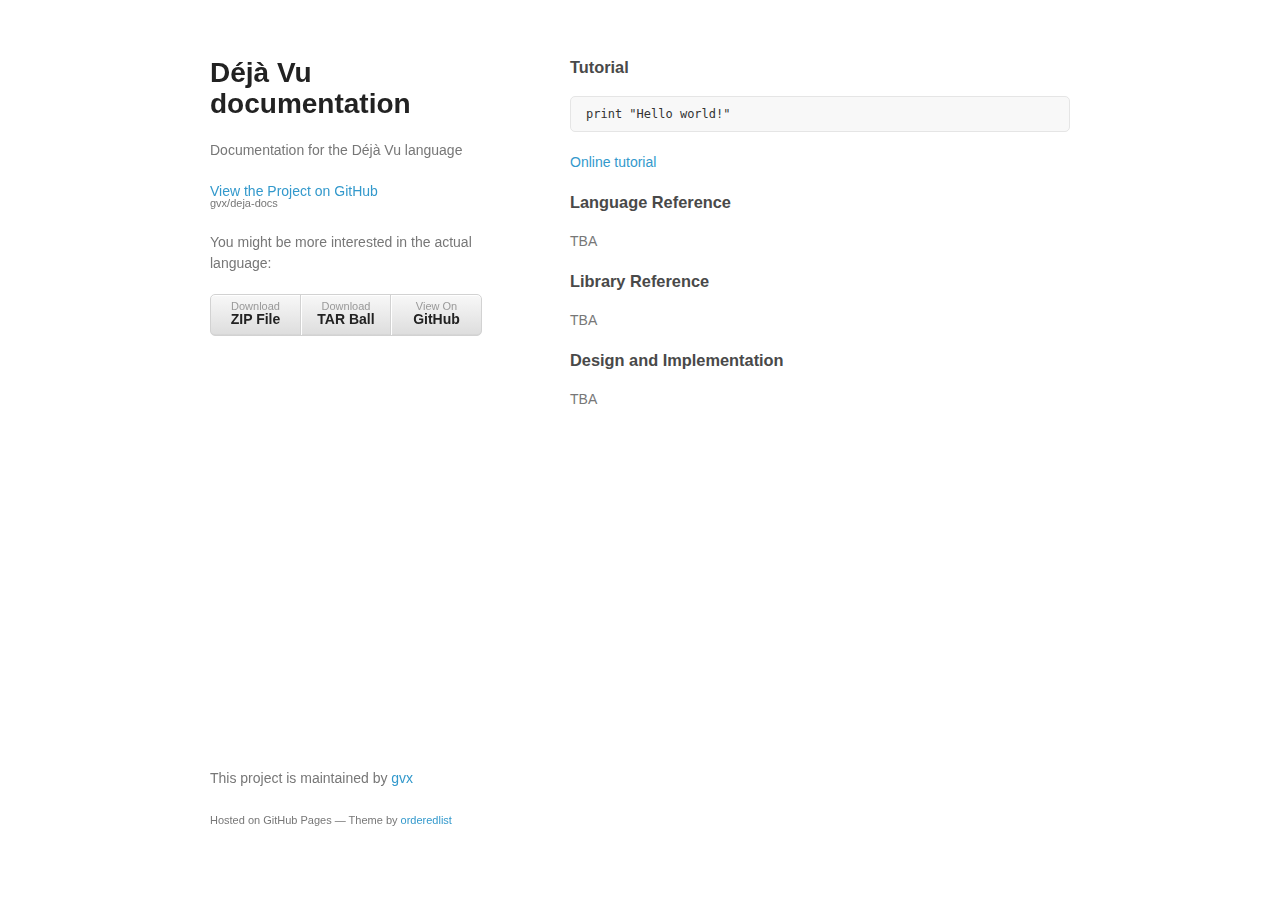
<file: index.html>
<!doctype html>
<html>
  <head>
    <meta charset="utf-8">
    <meta http-equiv="X-UA-Compatible" content="chrome=1">
    <title>Déjà Vu documentation by gvx</title>

    <link rel="stylesheet" href="stylesheets/styles.css">
    <link rel="stylesheet" href="stylesheets/pygment_trac.css">
    <meta name="viewport" content="width=device-width, initial-scale=1, user-scalable=no">
    <!--[if lt IE 9]>
    <script src="//html5shiv.googlecode.com/svn/trunk/html5.js"></script>
    <![endif]-->
  </head>
  <body>
    <div class="wrapper">
      <header>
        <h1>Déjà Vu documentation</h1>
        <p>Documentation for the Déjà Vu language</p>

        <p class="view"><a href="https://github.com/gvx/deja-docs">View the Project on GitHub <small>gvx/deja-docs</small></a></p>

		<p>You might be more interested in the actual language:</p>

        <ul>
          <li><a href="https://github.com/gvx/deja/zipball/master">Download <strong>ZIP File</strong></a></li>
          <li><a href="https://github.com/gvx/deja/tarball/master">Download <strong>TAR Ball</strong></a></li>
          <li><a href="https://github.com/gvx/deja">View On <strong>GitHub</strong></a></li>
        </ul>
      </header>
      <section>
        <h3>Tutorial</h3>

<pre><code>print "Hello world!"</code></pre>

<p><a href="tutorial.html">Online tutorial</a></p>

<h3>Language Reference</h3>

<p>TBA</p>

<h3>Library Reference</h3>

<p>TBA</p>

<h3>Design and Implementation</h3>

<p>TBA</p>
      </section>
      <footer>
        <p>This project is maintained by <a href="https://github.com/gvx">gvx</a></p>
        <p><small>Hosted on GitHub Pages &mdash; Theme by <a href="https://github.com/orderedlist">orderedlist</a></small></p>
      </footer>
    </div>
    <script src="javascripts/scale.fix.js"></script>
    
  </body>
</html>
</file>
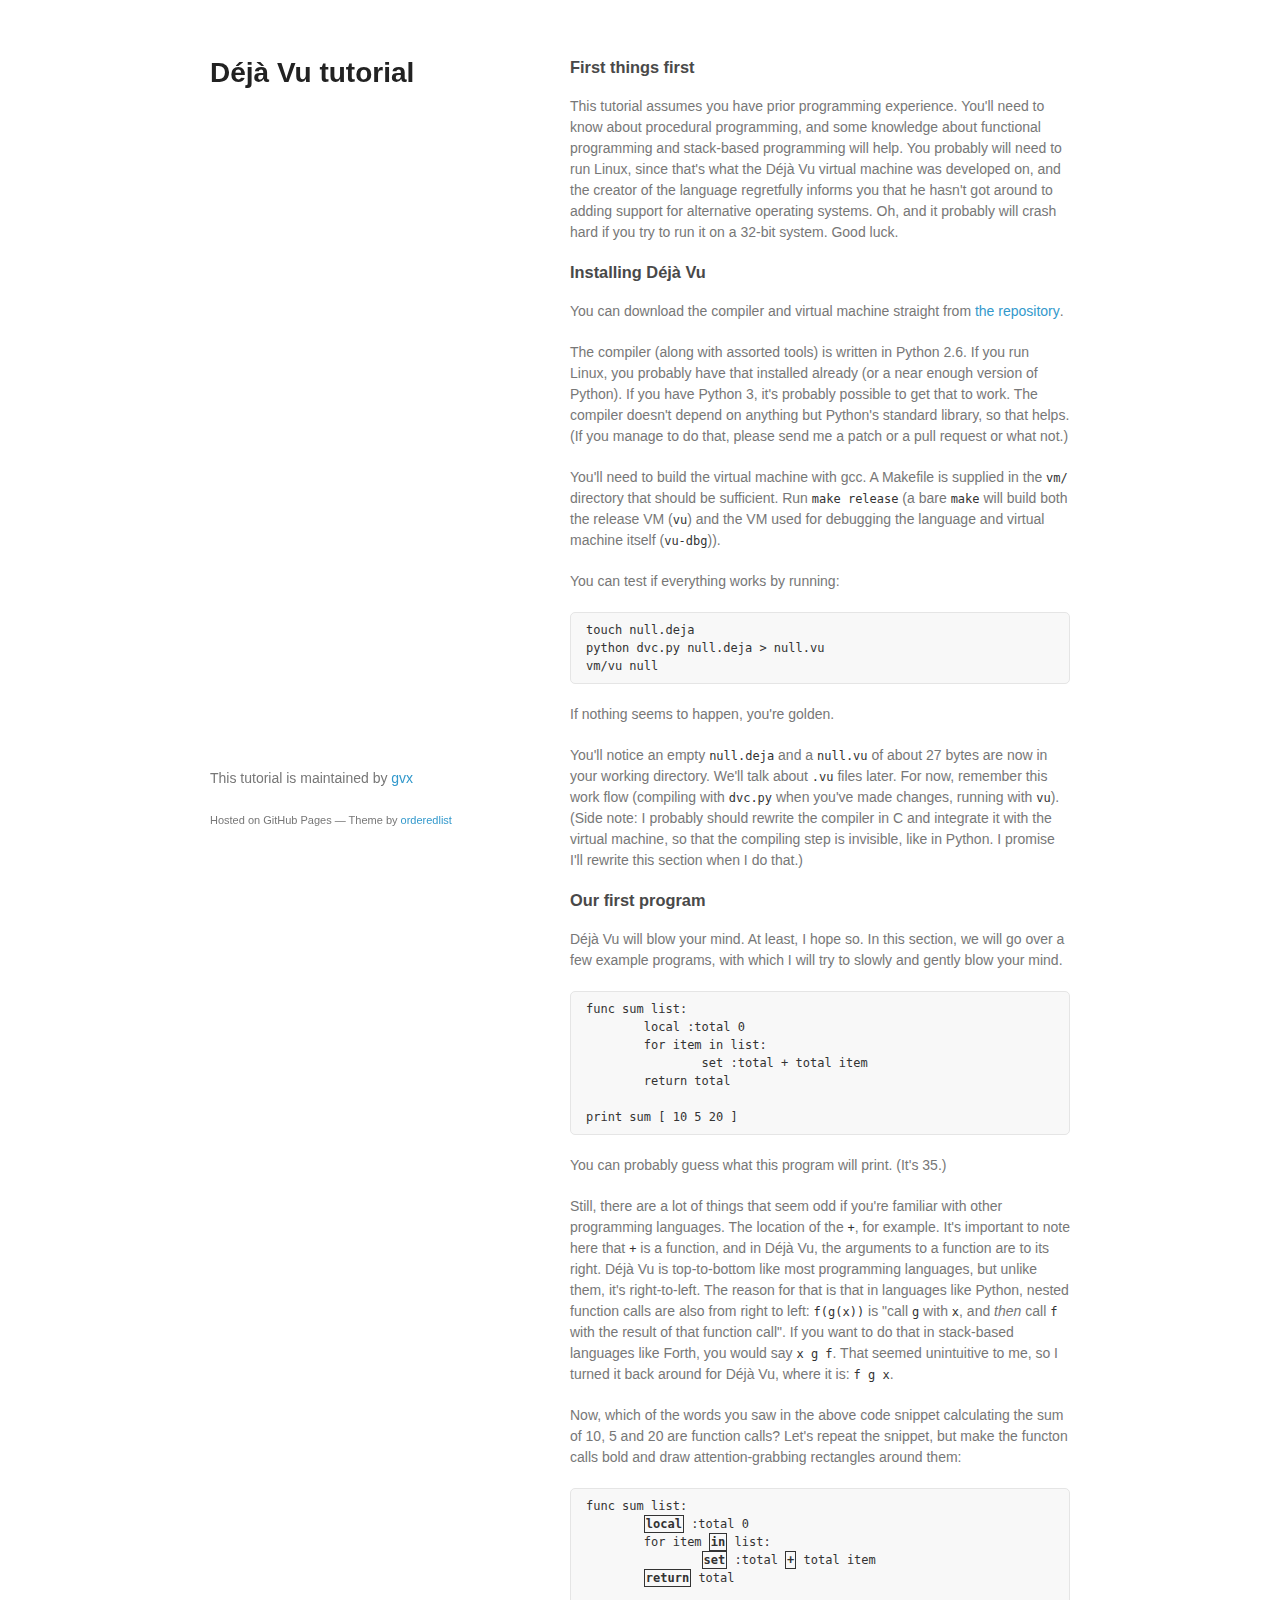
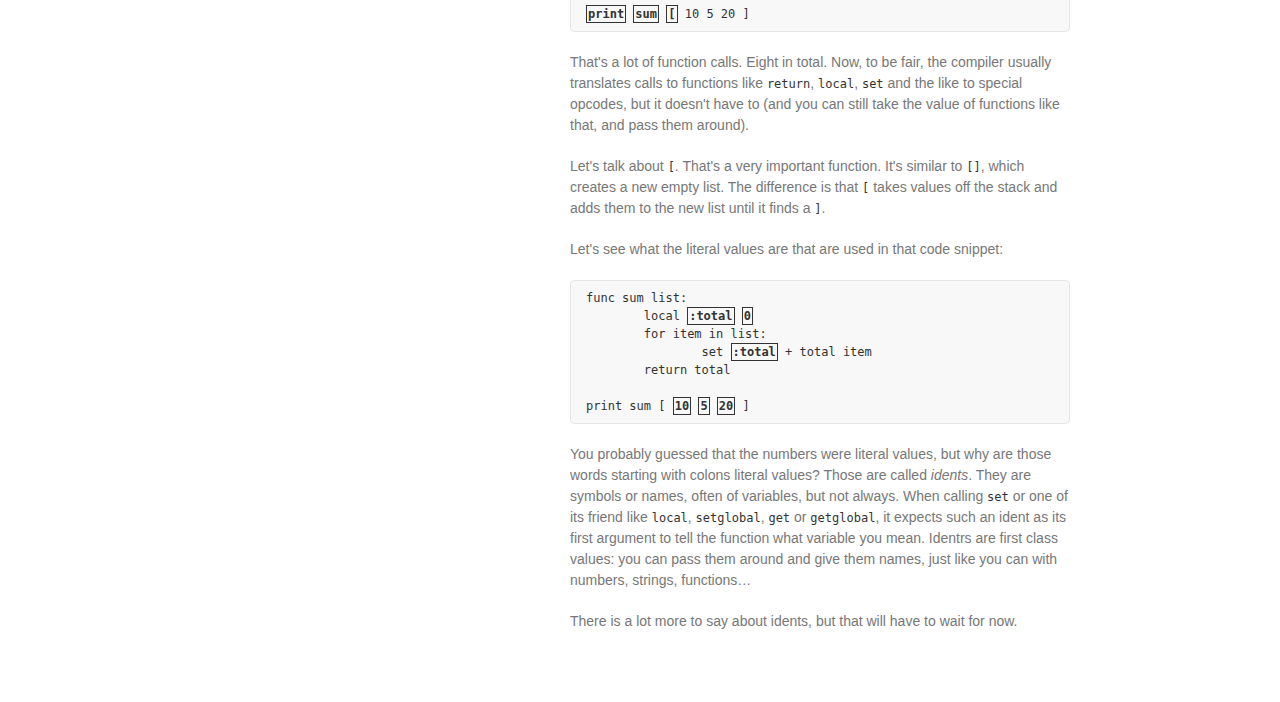
<file: tutorial.html>
<!doctype html>
<html>
  <head>
    <meta charset="utf-8">
    <meta http-equiv="X-UA-Compatible" content="chrome=1">
    <title>Déjà Vu tutorial</title>

    <link rel="stylesheet" href="stylesheets/styles.css">
    <link rel="stylesheet" href="stylesheets/pygment_trac.css">
    <meta name="viewport" content="width=device-width, initial-scale=1, user-scalable=no">
    <!--[if lt IE 9]>
    <script src="//html5shiv.googlecode.com/svn/trunk/html5.js"></script>
    <![endif]-->
  </head>
  <body>
    <div class="wrapper">
      <header>
        <h1>Déjà Vu tutorial</h1>
      </header>
      <section>
<h3>First things first</h3>
<p>This tutorial assumes you have prior programming experience. You'll need to
know about procedural programming, and some knowledge about functional
programming and stack-based programming will help. You probably will need to
run Linux, since that's what the Déjà Vu virtual machine was developed on, and
the creator of the language regretfully informs you that he hasn't got around
to adding support for alternative operating systems. Oh, and it probably will
crash hard if you try to run it on a 32-bit system. Good luck.
</p>
<h3>Installing Déjà Vu</h3>
<p>You can download the compiler and virtual machine straight from
<a href="https://github.com/gvx/deja">the repository</a>.</p>
<p>The compiler (along with assorted tools) is written in Python 2.6. If you
run Linux, you probably have that installed already (or a near enough version
of Python). If you have Python 3, it's probably possible to get that to work.
The compiler doesn't depend on anything but Python's standard library, so that
helps. (If you manage to do that, please send me a patch or a pull request or
what not.)
<p>You'll need to build the virtual machine with gcc. A Makefile is supplied in
the <code>vm/</code> directory that should be sufficient. Run <code>make
release</code> (a bare <code>make</code> will build both the release VM
(<code>vu</code>) and the VM used for debugging the language and virtual
machine itself (<code>vu-dbg</code>)).</p>
<p>You can test if everything works by running:</p>
<pre><code>touch null.deja
python dvc.py null.deja > null.vu
vm/vu null</code></pre>
<p>If nothing seems to happen, you're golden.</p>
<p>You'll notice an empty <code>null.deja</code> and a <code>null.vu</code> of
about 27 bytes are now in your working directory. We'll talk about
<code>.vu</code> files later. For now, remember this work flow (compiling with
<code>dvc.py</code> when you've made changes, running with <code>vu</code>).
(Side note: I probably should rewrite the compiler in C and integrate it with
the virtual machine, so that the compiling step is invisible, like in Python. I
promise I'll rewrite this section when I do that.)</p>
<h3>Our first program</h3>
<p>Déjà Vu will blow your mind. At least, I hope so. In this section, we will
go over a few example programs, with which I will try to slowly and gently blow
your mind.</p>
<pre><code>func sum list:
	local :total 0
	for item in list:
		set :total + total item
	return total

print sum [ 10 5 20 ]
</code></pre>
<p>You can probably guess what this program will print.  (It's 35.)</p>
<p>Still, there are a lot of things that seem odd if you're familiar with other
programming languages. The location of the <code>+</code>, for example. It's
important to note here that <code>+</code> is a function, and in Déjà Vu, the
arguments to a function are to its right. Déjà Vu is top-to-bottom like most
programming languages, but unlike them, it's right-to-left. The reason for that
is that in languages like Python, nested function calls are also from right to
left: <code>f(g(x))</code> is "call <code>g</code> with <code>x</code>, and
<em>then</em> call <code>f</code> with the result of that function call". If
you want to do that in stack-based languages like Forth, you would say
<code>x g f</code>. That seemed unintuitive to me, so I turned it back around
for Déjà Vu, where it is: <code>f g x</code>.</p>
<p>Now, which of the words you saw in the above code snippet calculating the
sum of 10, 5 and 20 are function calls? Let's repeat the snippet, but make the
functon calls bold and draw attention-grabbing rectangles around them:</p>
<pre><code>func sum list:
	<b>local</b> :total 0
	for item <b>in</b> list:
		<b>set</b> :total <b>+</b> total item
	<b>return</b> total

<b>print</b> <b>sum</b> <b>[</b> 10 5 20 ]
</code></pre>
<p>That's a lot of function calls. Eight in total. Now, to be fair, the
compiler usually translates calls to functions like <code>return</code>,
<code>local</code>, <code>set</code> and the like to special opcodes, but it
doesn't have to (and you can still take the value of functions like that, and
pass them around).</p>
<p>Let's talk about <code>[</code>. That's a very important function. It's
similar to <code>[]</code>, which creates a new empty list. The difference is
that <code>[</code> takes values off the stack and adds them to the new list
until it finds a <code>]</code>.</p>
Let's see what the literal values are that are used in that code snippet:</p>
<pre><code>func sum list:
	local <b>:total</b> <b>0</b>
	for item in list:
		set <b>:total</b> + total item
	return total

print sum [ <b>10</b> <b>5</b> <b>20</b> ]
</code></pre>
<p>You probably guessed that the numbers were literal values, but why are
those words starting with colons literal values? Those are called <em>idents</em>.
They are symbols or names, often of variables, but not always. When calling
<code>set</code> or one of its friend like <code>local</code>,
<code>setglobal</code>, <code>get</code> or <code>getglobal</code>, it expects
such an ident as its first argument to tell the function what variable you mean.
Identrs are first class values: you can pass them around and give them names,
just like you can with numbers, strings, functions&hellip;</p>
<p>There is a lot more to say about idents, but that will have to wait for now.</p>
      </section>
      <footer>
        <p>This tutorial is maintained by <a href="https://github.com/gvx">gvx</a></p>
        <p><small>Hosted on GitHub Pages &mdash; Theme by <a href="https://github.com/orderedlist">orderedlist</a></small></p>
      </footer>
    </div>
    <script src="javascripts/scale.fix.js"></script>
    
  </body>
</html>
</file>
<file: stylesheets/styles.css>
/*@import url(https://fonts.googleapis.com/css?family=Lato:300italic,700italic,300,700);*/

body {
  padding:50px;
  font:14px/1.5 Lato, "Helvetica Neue", Helvetica, Arial, sans-serif;
  color:#777;
  font-weight:300;
}

h1, h2, h3, h4, h5, h6 {
  color:#222;
  margin:0 0 20px;
}

p, ul, ol, table, pre, dl {
  margin:0 0 20px;
}

h1, h2, h3 {
  line-height:1.1;
}

h1 {
  font-size:28px;
}

h2 {
  color:#393939;
}

h3, h4, h5, h6 {
  color:#494949;
}

a {
  color:#39c;
  font-weight:400;
  text-decoration:none;
}

a small {
  font-size:11px;
  color:#777;
  margin-top:-0.6em;
  display:block;
}

.wrapper {
  width:860px;
  margin:0 auto;
}

blockquote {
  border-left:1px solid #e5e5e5;
  margin:0;
  padding:0 0 0 20px;
  font-style:italic;
}

code, pre {
  font-family:Monaco, Bitstream Vera Sans Mono, DejaVu /*Name's the same*/ Sans Mono, Lucida Console, Terminal;
  color:#333;
  font-size:12px;
}

pre {
  padding:8px 15px;
  background: #f8f8f8;
  border-radius:5px;
  border:1px solid #e5e5e5;
  overflow-x: auto;
}

table {
  width:100%;
  border-collapse:collapse;
}

th, td {
  text-align:left;
  padding:5px 10px;
  border-bottom:1px solid #e5e5e5;
}

dt {
  color:#444;
  font-weight:700;
}

th {
  color:#444;
}

img {
  max-width:100%;
}

header {
  width:270px;
  float:left;
  position:fixed;
}

header ul {
  list-style:none;
  height:40px;

  padding:0;

  background: #eee;
  background: -moz-linear-gradient(top, #f8f8f8 0%, #dddddd 100%);
  background: -webkit-gradient(linear, left top, left bottom, color-stop(0%,#f8f8f8), color-stop(100%,#dddddd));
  background: -webkit-linear-gradient(top, #f8f8f8 0%,#dddddd 100%);
  background: -o-linear-gradient(top, #f8f8f8 0%,#dddddd 100%);
  background: -ms-linear-gradient(top, #f8f8f8 0%,#dddddd 100%);
  background: linear-gradient(top, #f8f8f8 0%,#dddddd 100%);

  border-radius:5px;
  border:1px solid #d2d2d2;
  box-shadow:inset #fff 0 1px 0, inset rgba(0,0,0,0.03) 0 -1px 0;
  width:270px;
}

header li {
  width:89px;
  float:left;
  border-right:1px solid #d2d2d2;
  height:40px;
}

header ul a {
  line-height:1;
  font-size:11px;
  color:#999;
  display:block;
  text-align:center;
  padding-top:6px;
  height:40px;
}

strong {
  color:#222;
  font-weight:700;
}

header ul li + li {
  width:88px;
  border-left:1px solid #fff;
}

header ul li + li + li {
  border-right:none;
  width:89px;
}

header ul a strong {
  font-size:14px;
  display:block;
  color:#222;
}

section {
  width:500px;
  float:right;
  padding-bottom:50px;
}

small {
  font-size:11px;
}

hr {
  border:0;
  background:#e5e5e5;
  height:1px;
  margin:0 0 20px;
}

footer {
  width:270px;
  float:left;
  position:fixed;
  bottom:50px;
}

@media print, screen and (max-width: 960px) {

  div.wrapper {
    width:auto;
    margin:0;
  }

  header, section, footer {
    float:none;
    position:static;
    width:auto;
  }

  header {
    padding-right:320px;
  }

  section {
    border:1px solid #e5e5e5;
    border-width:1px 0;
    padding:20px 0;
    margin:0 0 20px;
  }

  header a small {
    display:inline;
  }

  header ul {
    position:absolute;
    right:50px;
    top:52px;
  }
}

@media print, screen and (max-width: 720px) {
  body {
    word-wrap:break-word;
  }

  header {
    padding:0;
  }

  header ul, header p.view {
    position:static;
  }

  pre, code {
    word-wrap:normal;
  }
}

@media print, screen and (max-width: 480px) {
  body {
    padding:15px;
  }

  header ul {
    display:none;
  }
}

@media print {
  body {
    padding:0.4in;
    font-size:12pt;
    color:#444;
  }
}

code b { /*notice me!*/
	font-weight: bold;
	border-style: solid;
	border-width: 1px;
	padding: 1px
}
</file>
<file: stylesheets/pygment_trac.css>
.highlight  { background: #ffffff; }
.highlight .c { color: #999988; font-style: italic } /* Comment */
.highlight .err { color: #a61717; background-color: #e3d2d2 } /* Error */
.highlight .k { font-weight: bold } /* Keyword */
.highlight .o { font-weight: bold } /* Operator */
.highlight .cm { color: #999988; font-style: italic } /* Comment.Multiline */
.highlight .cp { color: #999999; font-weight: bold } /* Comment.Preproc */
.highlight .c1 { color: #999988; font-style: italic } /* Comment.Single */
.highlight .cs { color: #999999; font-weight: bold; font-style: italic } /* Comment.Special */
.highlight .gd { color: #000000; background-color: #ffdddd } /* Generic.Deleted */
.highlight .gd .x { color: #000000; background-color: #ffaaaa } /* Generic.Deleted.Specific */
.highlight .ge { font-style: italic } /* Generic.Emph */
.highlight .gr { color: #aa0000 } /* Generic.Error */
.highlight .gh { color: #999999 } /* Generic.Heading */
.highlight .gi { color: #000000; background-color: #ddffdd } /* Generic.Inserted */
.highlight .gi .x { color: #000000; background-color: #aaffaa } /* Generic.Inserted.Specific */
.highlight .go { color: #888888 } /* Generic.Output */
.highlight .gp { color: #555555 } /* Generic.Prompt */
.highlight .gs { font-weight: bold } /* Generic.Strong */
.highlight .gu { color: #800080; font-weight: bold; } /* Generic.Subheading */
.highlight .gt { color: #aa0000 } /* Generic.Traceback */
.highlight .kc { font-weight: bold } /* Keyword.Constant */
.highlight .kd { font-weight: bold } /* Keyword.Declaration */
.highlight .kn { font-weight: bold } /* Keyword.Namespace */
.highlight .kp { font-weight: bold } /* Keyword.Pseudo */
.highlight .kr { font-weight: bold } /* Keyword.Reserved */
.highlight .kt { color: #445588; font-weight: bold } /* Keyword.Type */
.highlight .m { color: #009999 } /* Literal.Number */
.highlight .s { color: #d14 } /* Literal.String */
.highlight .na { color: #008080 } /* Name.Attribute */
.highlight .nb { color: #0086B3 } /* Name.Builtin */
.highlight .nc { color: #445588; font-weight: bold } /* Name.Class */
.highlight .no { color: #008080 } /* Name.Constant */
.highlight .ni { color: #800080 } /* Name.Entity */
.highlight .ne { color: #990000; font-weight: bold } /* Name.Exception */
.highlight .nf { color: #990000; font-weight: bold } /* Name.Function */
.highlight .nn { color: #555555 } /* Name.Namespace */
.highlight .nt { color: #000080 } /* Name.Tag */
.highlight .nv { color: #008080 } /* Name.Variable */
.highlight .ow { font-weight: bold } /* Operator.Word */
.highlight .w { color: #bbbbbb } /* Text.Whitespace */
.highlight .mf { color: #009999 } /* Literal.Number.Float */
.highlight .mh { color: #009999 } /* Literal.Number.Hex */
.highlight .mi { color: #009999 } /* Literal.Number.Integer */
.highlight .mo { color: #009999 } /* Literal.Number.Oct */
.highlight .sb { color: #d14 } /* Literal.String.Backtick */
.highlight .sc { color: #d14 } /* Literal.String.Char */
.highlight .sd { color: #d14 } /* Literal.String.Doc */
.highlight .s2 { color: #d14 } /* Literal.String.Double */
.highlight .se { color: #d14 } /* Literal.String.Escape */
.highlight .sh { color: #d14 } /* Literal.String.Heredoc */
.highlight .si { color: #d14 } /* Literal.String.Interpol */
.highlight .sx { color: #d14 } /* Literal.String.Other */
.highlight .sr { color: #009926 } /* Literal.String.Regex */
.highlight .s1 { color: #d14 } /* Literal.String.Single */
.highlight .ss { color: #990073 } /* Literal.String.Symbol */
.highlight .bp { color: #999999 } /* Name.Builtin.Pseudo */
.highlight .vc { color: #008080 } /* Name.Variable.Class */
.highlight .vg { color: #008080 } /* Name.Variable.Global */
.highlight .vi { color: #008080 } /* Name.Variable.Instance */
.highlight .il { color: #009999 } /* Literal.Number.Integer.Long */

.type-csharp .highlight .k { color: #0000FF }
.type-csharp .highlight .kt { color: #0000FF }
.type-csharp .highlight .nf { color: #000000; font-weight: normal }
.type-csharp .highlight .nc { color: #2B91AF }
.type-csharp .highlight .nn { color: #000000 }
.type-csharp .highlight .s { color: #A31515 }
.type-csharp .highlight .sc { color: #A31515 }
</file>
